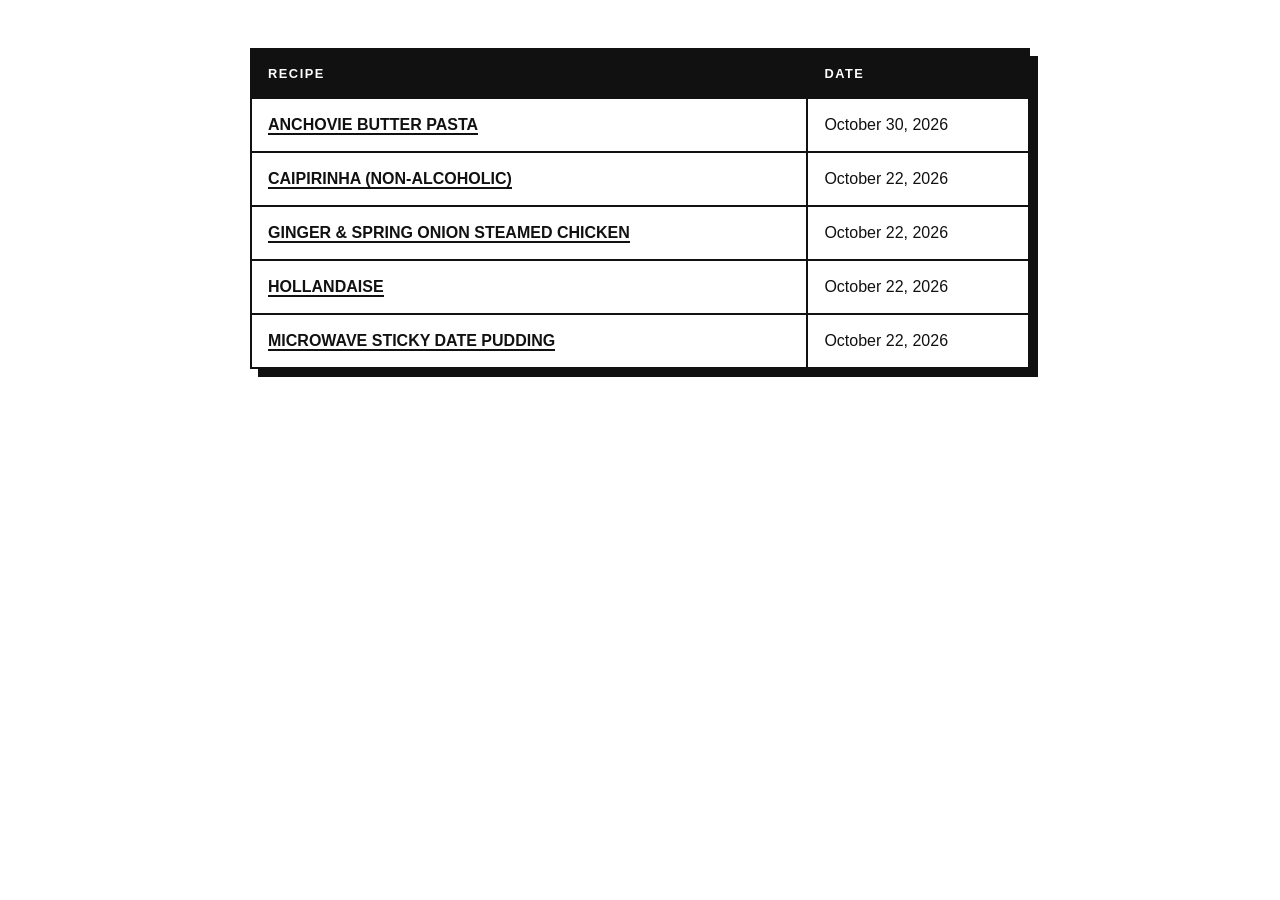
<file: index.html>
<!DOCTYPE html>
<html lang="en">
<head>
    <meta charset="UTF-8">
    <meta name="viewport" content="width=device-width, initial-scale=1.0">
    <meta name="description" content="The recipe book.">
    <title>Recipes</title>
    <link rel="stylesheet" href="css/style.css">
</head>
<body>
    <main>
        <section class="index-section" id="recipes">
            <div class="container">
                <table class="recipe-index">
                    <thead>
                        <tr>
                            <th>Recipe</th>
                            <th>Date</th>
                        </tr>
                    </thead>
                    <tbody>
                        <tr>
                            <td><a href="recipes/anchovie-butter-pasta/">Anchovie Butter Pasta</a></td>
                            <td>October 30, 2026</td>
                        </tr>
                        <tr>
                            <td><a href="recipes/caipirinha/">Caipirinha (Non-alcoholic)</a></td>
                            <td>October 22, 2026</td>
                        </tr>
                        <tr>
                            <td><a href="recipes/ginger-spring-onion-steamed-chicken/">Ginger &amp; Spring Onion Steamed Chicken</a></td>
                            <td>October 22, 2026</td>
                        </tr>
                        <tr>
                            <td><a href="recipes/hollandaise/">Hollandaise</a></td>
                            <td>October 22, 2026</td>
                        </tr>
                        <tr>
                            <td><a href="recipes/microwave-sticky-date-pudding/">Microwave Sticky Date Pudding</a></td>
                            <td>October 22, 2026</td>
                        </tr>
                    </tbody>
                </table>
            </div>
        </section>
    </main>
</body>
</html>
</file>
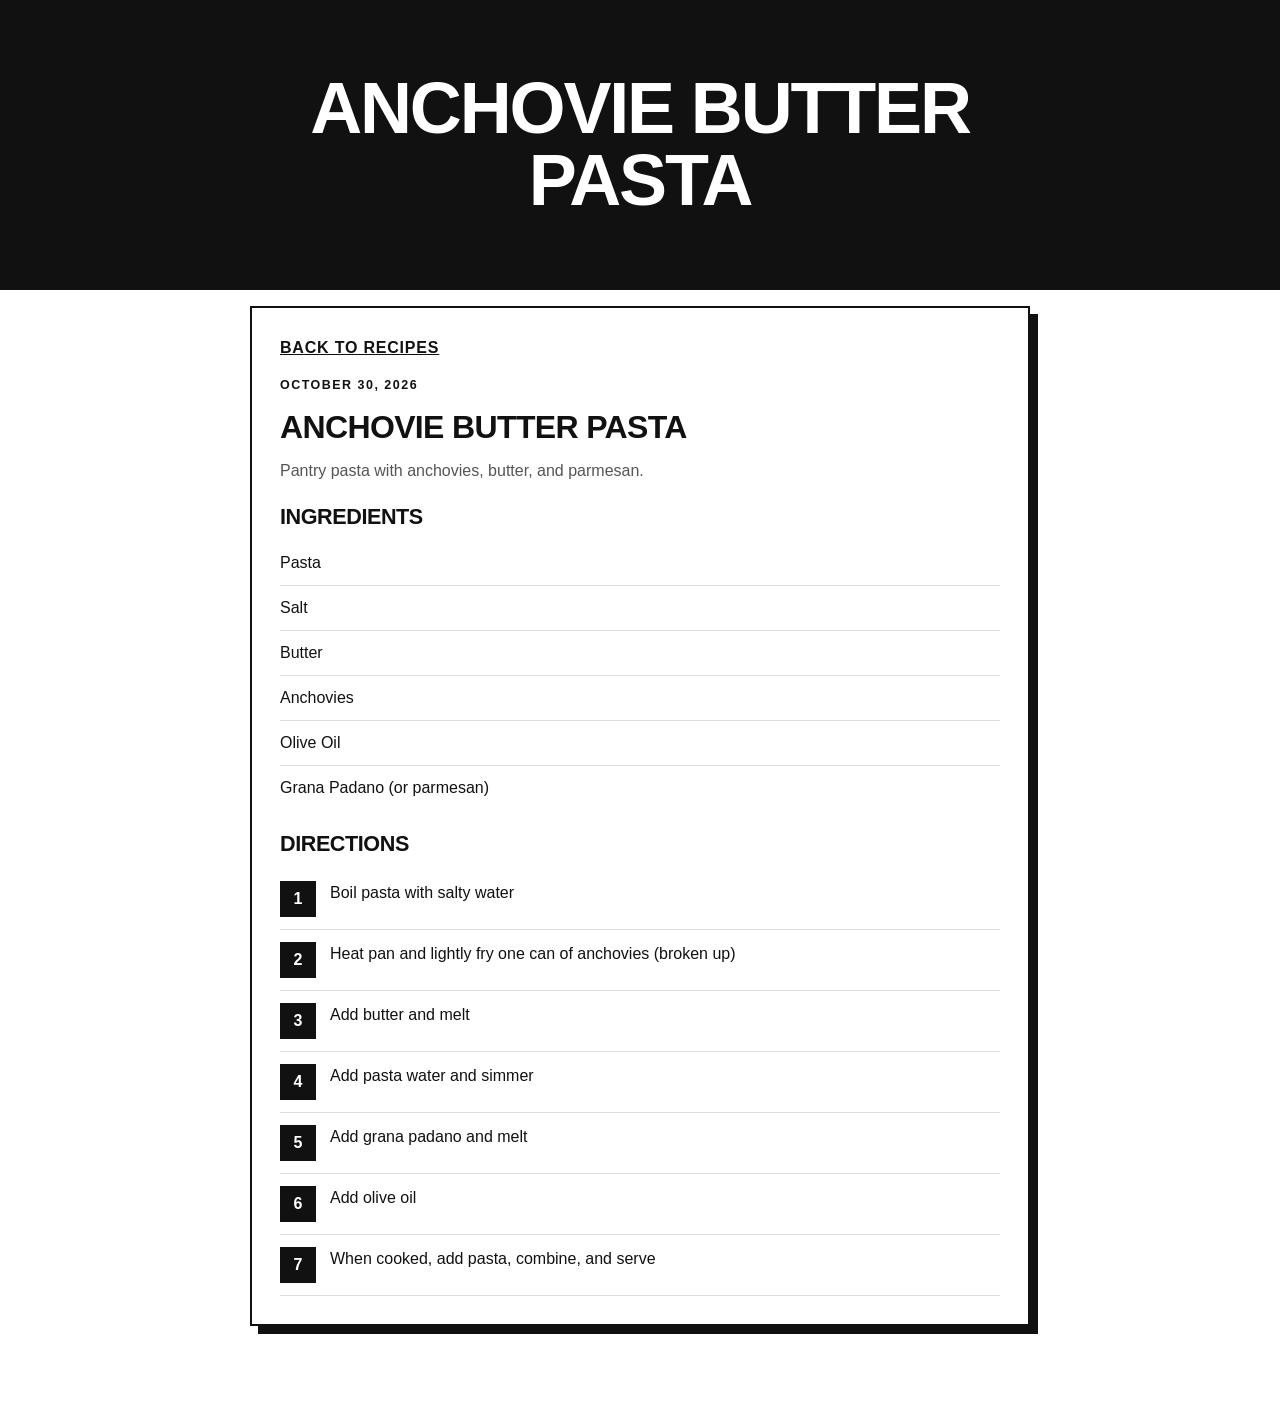
<file: recipes/anchovie-butter-pasta/index.html>
<!DOCTYPE html>
<html lang="en">
<head>
    <meta charset="UTF-8">
    <meta name="viewport" content="width=device-width, initial-scale=1.0">
    <meta name="description" content="Anchovie Butter Pasta.">
    <title>Anchovie Butter Pasta</title>
    <link rel="stylesheet" href="../../css/style.css">
</head>
<body>
    <header class="site-header">
        <div class="container">
            <h1 class="site-title">Anchovie Butter Pasta</h1>
        </div>
    </header>

    <main>
        <section class="recipes-section">
            <div class="container">
                <article class="recipe-card">
                    <a class="back-link" href="../../">Back to recipes</a>
                    <p class="recipe-date">October 30, 2026</p>
                    <h3 class="recipe-name">Anchovie Butter Pasta</h3>
                    <p class="recipe-description">Pantry pasta with anchovies, butter, and parmesan.</p>
                    <h4 class="recipe-subheading">Ingredients</h4>
                    <ul class="ingredients">
                        <li>Pasta</li>
                        <li>Salt</li>
                        <li>Butter</li>
                        <li>Anchovies</li>
                        <li>Olive Oil</li>
                        <li>Grana Padano (or parmesan)</li>
                    </ul>
                    <h4 class="recipe-subheading">Directions</h4>
                    <ol class="steps">
                        <li><span class="step-number">1</span> Boil pasta with salty water</li>
                        <li><span class="step-number">2</span> Heat pan and lightly fry one can of anchovies (broken up)</li>
                        <li><span class="step-number">3</span> Add butter and melt</li>
                        <li><span class="step-number">4</span> Add pasta water and simmer</li>
                        <li><span class="step-number">5</span> Add grana padano and melt</li>
                        <li><span class="step-number">6</span> Add olive oil</li>
                        <li><span class="step-number">7</span> When cooked, add pasta, combine, and serve</li>
                    </ol>
                </article>
            </div>
        </section>
    </main>
</body>
</html>
</file>
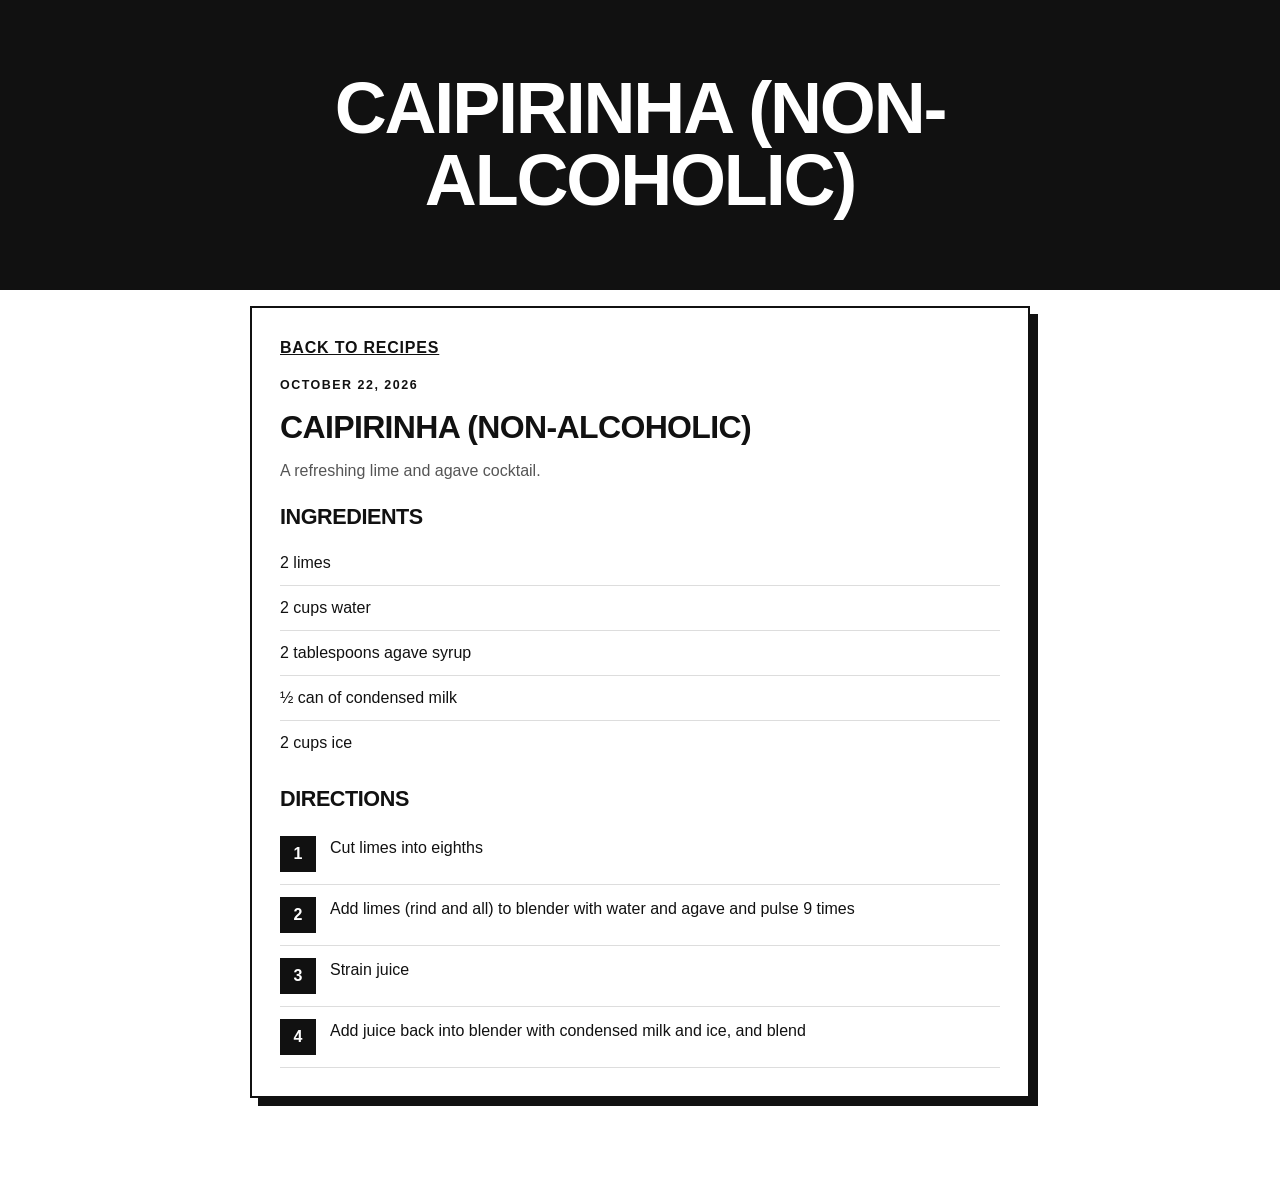
<file: recipes/caipirinha/index.html>
<!DOCTYPE html>
<html lang="en">
<head>
    <meta charset="UTF-8">
    <meta name="viewport" content="width=device-width, initial-scale=1.0">
    <meta name="description" content="Caipirinha (Non-alcoholic).">
    <title>Caipirinha (Non-alcoholic)</title>
    <link rel="stylesheet" href="../../css/style.css">
</head>
<body>
    <header class="site-header">
        <div class="container">
            <h1 class="site-title">Caipirinha (Non-alcoholic)</h1>
        </div>
    </header>

    <main>
        <section class="recipes-section">
            <div class="container">
                <article class="recipe-card">
                    <a class="back-link" href="../../">Back to recipes</a>
                    <p class="recipe-date">October 22, 2026</p>
                    <h3 class="recipe-name">Caipirinha (Non-alcoholic)</h3>
                    <p class="recipe-description">A refreshing lime and agave cocktail.</p>
                    <h4 class="recipe-subheading">Ingredients</h4>
                    <ul class="ingredients">
                        <li>2 limes</li>
                        <li>2 cups water</li>
                        <li>2 tablespoons agave syrup</li>
                        <li>½ can of condensed milk</li>
                        <li>2 cups ice</li>
                    </ul>
                    <h4 class="recipe-subheading">Directions</h4>
                    <ol class="steps">
                        <li><span class="step-number">1</span> Cut limes into eighths</li>
                        <li><span class="step-number">2</span> Add limes (rind and all) to blender with water and agave and pulse 9 times</li>
                        <li><span class="step-number">3</span> Strain juice</li>
                        <li><span class="step-number">4</span> Add juice back into blender with condensed milk and ice, and blend</li>
                    </ol>
                </article>
            </div>
        </section>
    </main>
</body>
</html>
</file>
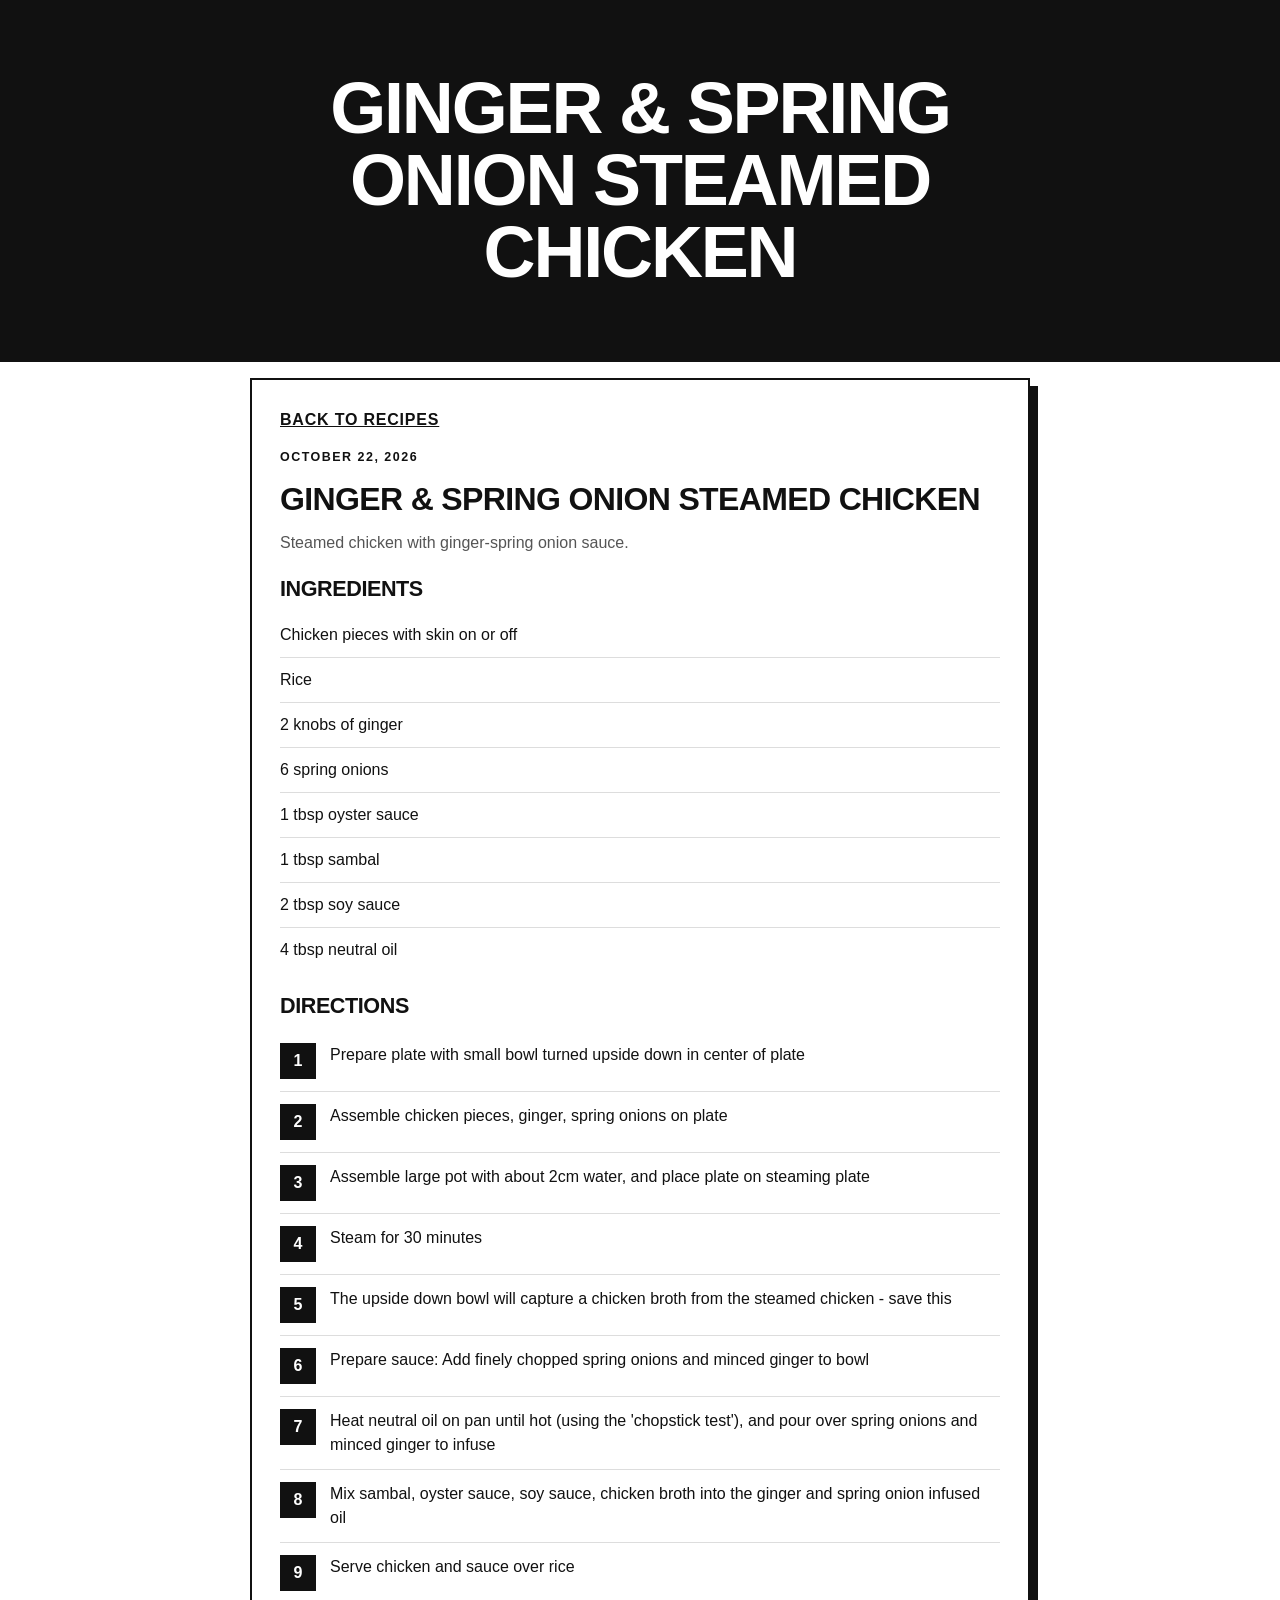
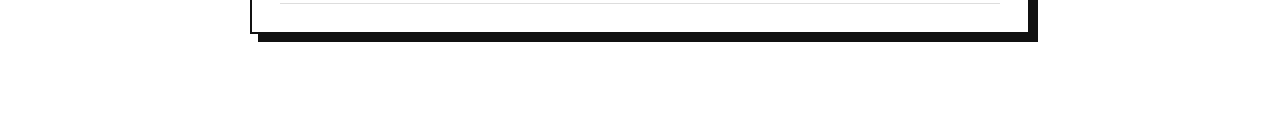
<file: recipes/ginger-spring-onion-steamed-chicken/index.html>
<!DOCTYPE html>
<html lang="en">
<head>
    <meta charset="UTF-8">
    <meta name="viewport" content="width=device-width, initial-scale=1.0">
    <meta name="description" content="Ginger & Spring Onion Steamed Chicken.">
    <title>Ginger &amp; Spring Onion Steamed Chicken</title>
    <link rel="stylesheet" href="../../css/style.css">
</head>
<body>
    <header class="site-header">
        <div class="container">
            <h1 class="site-title">Ginger &amp; Spring Onion Steamed Chicken</h1>
        </div>
    </header>

    <main>
        <section class="recipes-section">
            <div class="container">
                <article class="recipe-card">
                    <a class="back-link" href="../../">Back to recipes</a>
                    <p class="recipe-date">October 22, 2026</p>
                    <h3 class="recipe-name">Ginger &amp; Spring Onion Steamed Chicken</h3>
                    <p class="recipe-description">Steamed chicken with ginger-spring onion sauce.</p>
                    <h4 class="recipe-subheading">Ingredients</h4>
                    <ul class="ingredients">
                        <li>Chicken pieces with skin on or off</li>
                        <li>Rice</li>
                        <li>2 knobs of ginger</li>
                        <li>6 spring onions</li>
                        <li>1 tbsp oyster sauce</li>
                        <li>1 tbsp sambal</li>
                        <li>2 tbsp soy sauce</li>
                        <li>4 tbsp neutral oil</li>
                    </ul>
                    <h4 class="recipe-subheading">Directions</h4>
                    <ol class="steps">
                        <li><span class="step-number">1</span> Prepare plate with small bowl turned upside down in center of plate</li>
                        <li><span class="step-number">2</span> Assemble chicken pieces, ginger, spring onions on plate</li>
                        <li><span class="step-number">3</span> Assemble large pot with about 2cm water, and place plate on steaming plate</li>
                        <li><span class="step-number">4</span> Steam for 30 minutes</li>
                        <li><span class="step-number">5</span> The upside down bowl will capture a chicken broth from the steamed chicken - save this</li>
                        <li><span class="step-number">6</span> Prepare sauce: Add finely chopped spring onions and minced ginger to bowl</li>
                        <li><span class="step-number">7</span> Heat neutral oil on pan until hot (using the 'chopstick test'), and pour over spring onions and minced ginger to infuse</li>
                        <li><span class="step-number">8</span> Mix sambal, oyster sauce, soy sauce, chicken broth into the ginger and spring onion infused oil</li>
                        <li><span class="step-number">9</span> Serve chicken and sauce over rice</li>
                    </ol>
                </article>
            </div>
        </section>
    </main>
</body>
</html>
</file>
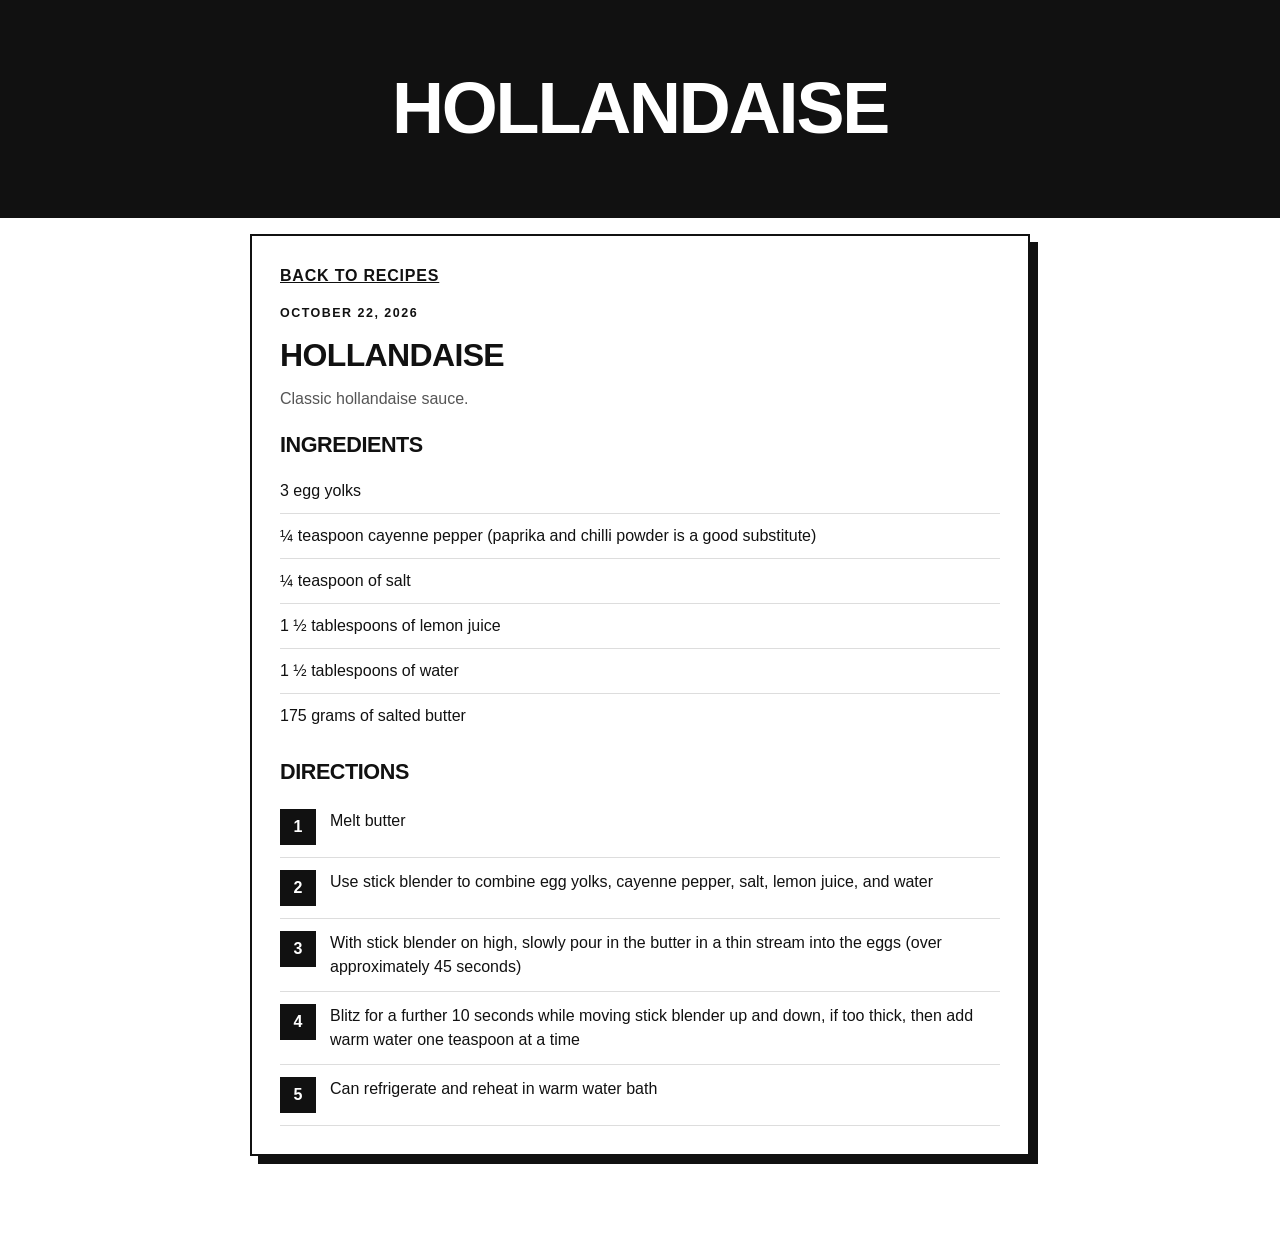
<file: recipes/hollandaise/index.html>
<!DOCTYPE html>
<html lang="en">
<head>
    <meta charset="UTF-8">
    <meta name="viewport" content="width=device-width, initial-scale=1.0">
    <meta name="description" content="Hollandaise.">
    <title>Hollandaise</title>
    <link rel="stylesheet" href="../../css/style.css">
</head>
<body>
    <header class="site-header">
        <div class="container">
            <h1 class="site-title">Hollandaise</h1>
        </div>
    </header>

    <main>
        <section class="recipes-section">
            <div class="container">
                <article class="recipe-card">
                    <a class="back-link" href="../../">Back to recipes</a>
                    <p class="recipe-date">October 22, 2026</p>
                    <h3 class="recipe-name">Hollandaise</h3>
                    <p class="recipe-description">Classic hollandaise sauce.</p>
                    <h4 class="recipe-subheading">Ingredients</h4>
                    <ul class="ingredients">
                        <li>3 egg yolks</li>
                        <li>¼ teaspoon cayenne pepper (paprika and chilli powder is a good substitute)</li>
                        <li>¼ teaspoon of salt</li>
                        <li>1 ½ tablespoons of lemon juice</li>
                        <li>1 ½ tablespoons of water</li>
                        <li>175 grams of salted butter</li>
                    </ul>
                    <h4 class="recipe-subheading">Directions</h4>
                    <ol class="steps">
                        <li><span class="step-number">1</span> Melt butter</li>
                        <li><span class="step-number">2</span> Use stick blender to combine egg yolks, cayenne pepper, salt, lemon juice, and water</li>
                        <li><span class="step-number">3</span> With stick blender on high, slowly pour in the butter in a thin stream into the eggs (over approximately 45 seconds)</li>
                        <li><span class="step-number">4</span> Blitz for a further 10 seconds while moving stick blender up and down, if too thick, then add warm water one teaspoon at a time</li>
                        <li><span class="step-number">5</span> Can refrigerate and reheat in warm water bath</li>
                    </ol>
                </article>
            </div>
        </section>
    </main>
</body>
</html>
</file>
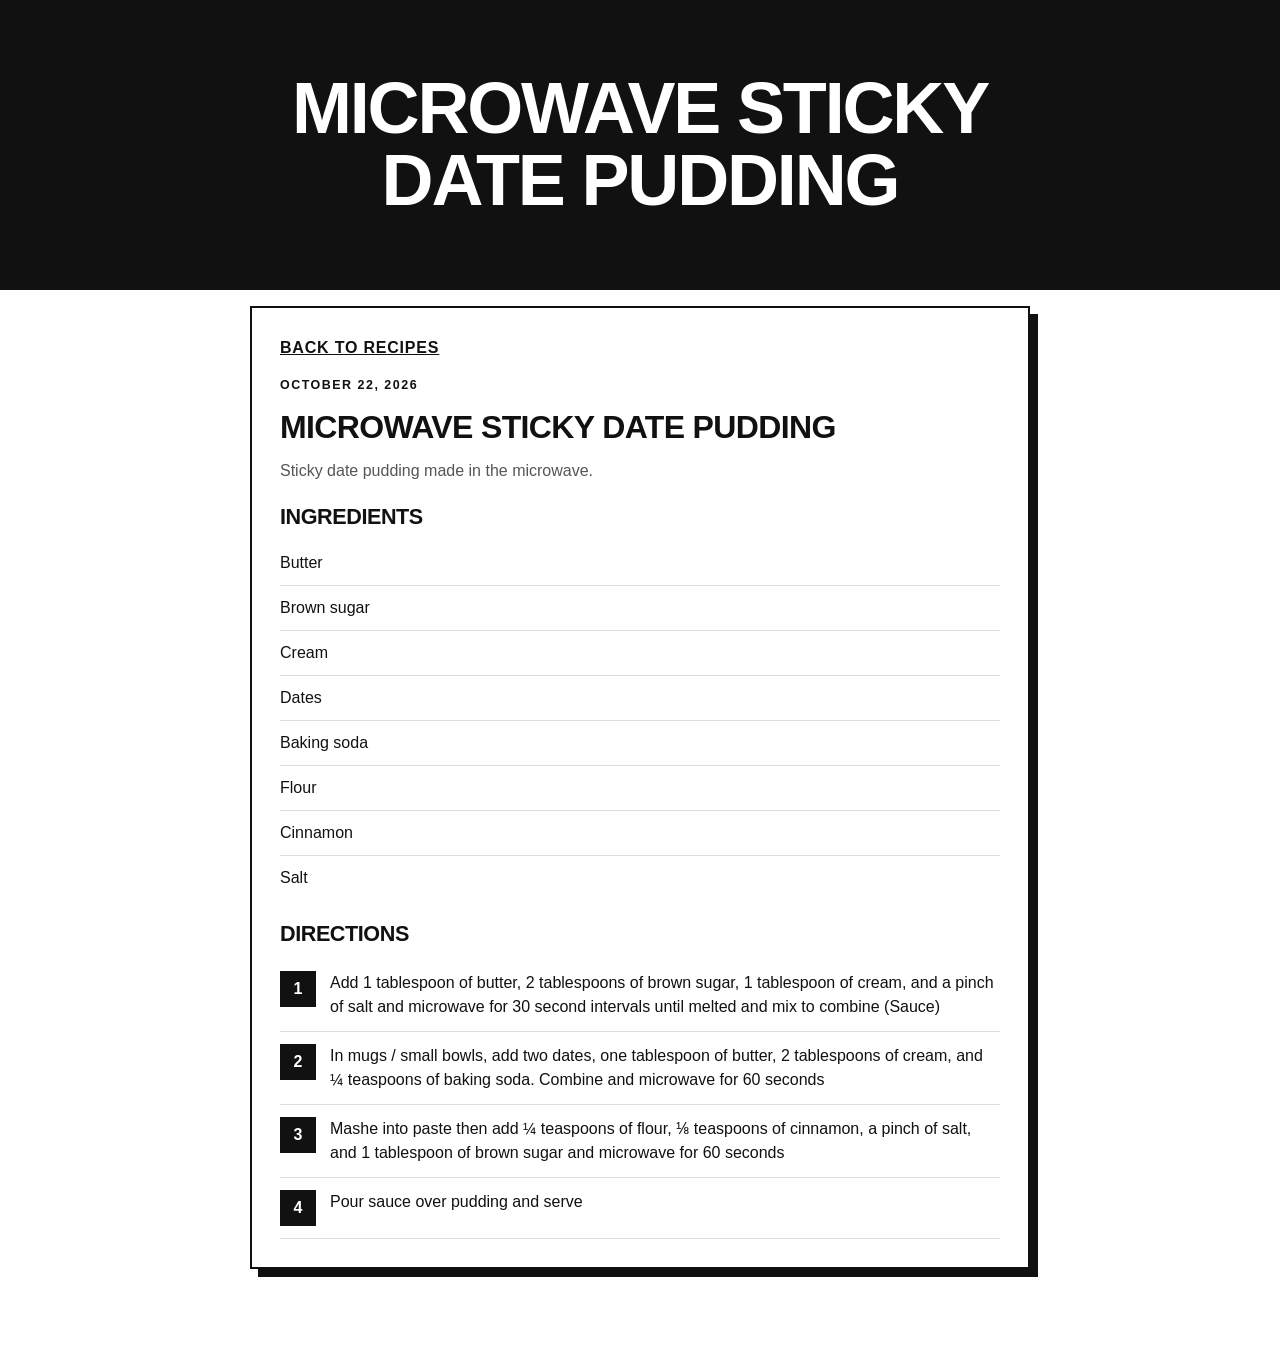
<file: recipes/microwave-sticky-date-pudding/index.html>
<!DOCTYPE html>
<html lang="en">
<head>
    <meta charset="UTF-8">
    <meta name="viewport" content="width=device-width, initial-scale=1.0">
    <meta name="description" content="Microwave Sticky Date Pudding.">
    <title>Microwave Sticky Date Pudding</title>
    <link rel="stylesheet" href="../../css/style.css">
</head>
<body>
    <header class="site-header">
        <div class="container">
            <h1 class="site-title">Microwave Sticky Date Pudding</h1>
        </div>
    </header>

    <main>
        <section class="recipes-section">
            <div class="container">
                <article class="recipe-card">
                    <a class="back-link" href="../../">Back to recipes</a>
                    <p class="recipe-date">October 22, 2026</p>
                    <h3 class="recipe-name">Microwave Sticky Date Pudding</h3>
                    <p class="recipe-description">Sticky date pudding made in the microwave.</p>
                    <h4 class="recipe-subheading">Ingredients</h4>
                    <ul class="ingredients">
                        <li>Butter</li>
                        <li>Brown sugar</li>
                        <li>Cream</li>
                        <li>Dates</li>
                        <li>Baking soda</li>
                        <li>Flour</li>
                        <li>Cinnamon</li>
                        <li>Salt</li>
                    </ul>
                    <h4 class="recipe-subheading">Directions</h4>
                    <ol class="steps">
                        <li><span class="step-number">1</span> Add 1 tablespoon of butter, 2 tablespoons of brown sugar, 1 tablespoon of cream, and a pinch of salt and microwave for 30 second intervals until melted and mix to combine (Sauce)</li>
                        <li><span class="step-number">2</span> In mugs / small bowls, add two dates, one tablespoon of butter, 2 tablespoons of cream, and ¼ teaspoons of baking soda. Combine and microwave for 60 seconds</li>
                        <li><span class="step-number">3</span> Mashe into paste then add ¼ teaspoons of flour, ⅛ teaspoons of cinnamon, a pinch of salt, and 1 tablespoon of brown sugar and microwave for 60 seconds</li>
                        <li><span class="step-number">4</span> Pour sauce over pudding and serve</li>
                    </ol>
                </article>
            </div>
        </section>
    </main>
</body>
</html>
</file>
<file: css/style.css>
:root {
    --bg: #ffffff;
    --surface: #ffffff;
    --ink: #111111;
    --muted: #555555;
    --accent: #111111;
    --border: 2px solid #111111;
    --shadow: 8px 8px 0 #111111;
}

* {
    box-sizing: border-box;
}

body {
    margin: 0;
    background: var(--bg);
    color: var(--ink);
    font-family: "Helvetica Neue", Helvetica, Arial, sans-serif;
    line-height: 1.5;
}

h1, h2, h3, h4 {
    font-family: inherit;
    text-transform: uppercase;
    letter-spacing: -0.02em;
}

.container {
    max-width: 820px;
    margin: 0 auto;
    padding: 0 20px;
}

/* Header */
.site-header {
    background: var(--ink);
    color: #ffffff;
    text-align: center;
    padding: 72px 20px;
    border-bottom: var(--border);
}

.site-title {
    margin: 0;
    font-size: clamp(2.8rem, 8vw, 4.5rem);
    font-weight: 900;
    line-height: 1.0;
    letter-spacing: -0.03em;
    color: #ffffff;
}

/* Index */
.index-section {
    padding: 48px 0;
}

.recipe-index {
    width: 100%;
    border: var(--border);
    border-collapse: collapse;
    background: var(--surface);
    box-shadow: var(--shadow);
}

.recipe-index th,
.recipe-index td {
    border: var(--border);
    padding: 14px 16px;
    text-align: left;
    vertical-align: top;
}

.recipe-index th {
    background: var(--ink);
    color: #ffffff;
    font-size: 0.8rem;
    font-weight: 800;
    letter-spacing: 0.12em;
    text-transform: uppercase;
}

.recipe-index td:first-child {
    font-weight: 900;
    text-transform: uppercase;
}

.recipe-index a {
    color: var(--ink);
    font-weight: 900;
    text-transform: uppercase;
    text-decoration: none;
    border-bottom: 2px solid var(--ink);
}

.recipe-index a:hover {
    color: var(--accent);
    border-bottom-color: var(--accent);
}

/* Recipes */
.recipes-section {
    padding: 16px 0 80px;
}

.recipe-card {
    background: var(--surface);
    border: var(--border);
    box-shadow: var(--shadow);
    padding: 28px;
}

.back-link {
    display: inline-block;
    margin-bottom: 16px;
    font-weight: 800;
    text-transform: uppercase;
    letter-spacing: 0.05em;
    color: var(--ink);
}

.recipe-date {
    margin: 0 0 8px;
    font-size: 0.78rem;
    font-weight: 800;
    letter-spacing: 0.12em;
    text-transform: uppercase;
    color: var(--ink);
}

.recipe-name {
    margin: 0 0 8px;
    font-size: 2rem;
    font-weight: 900;
    text-transform: uppercase;
    letter-spacing: -0.02em;
}

.recipe-description {
    margin: 0 0 8px;
    color: var(--muted);
    font-weight: 500;
}

.recipe-subheading {
    margin: 18px 0 8px;
    font-size: 1.35rem;
    font-weight: 900;
    text-transform: uppercase;
    letter-spacing: -0.02em;
}

.ingredients {
    list-style: none;
    margin: 0;
    padding: 0;
}

.ingredients li {
    padding: 10px 0;
    border-bottom: 1px solid #dddddd;
    font-weight: 500;
}

.ingredients li:last-child {
    border-bottom: none;
}

.ingredient-quantity {
    font-weight: 900;
}

.steps {
    list-style: none;
    margin: 0;
    padding: 0;
}

.steps li {
    display: flex;
    align-items: flex-start;
    gap: 14px;
    padding: 12px 0;
    border-bottom: 1px solid #dddddd;
}

.step-number {
    flex-shrink: 0;
    width: 36px;
    height: 36px;
    background: var(--ink);
    color: #ffffff;
    border: var(--border);
    display: inline-flex;
    align-items: center;
    justify-content: center;
    font-weight: 900;
}

/* Links */
a {
    color: var(--ink);
}

a:focus-visible {
    outline: 3px solid var(--accent);
    outline-offset: 2px;
}

/* Responsive */
@media (max-width: 560px) {
    .site-header {
        padding: 48px 16px;
    }

    .recipe-card {
        padding: 20px;
    }
}
</file>
